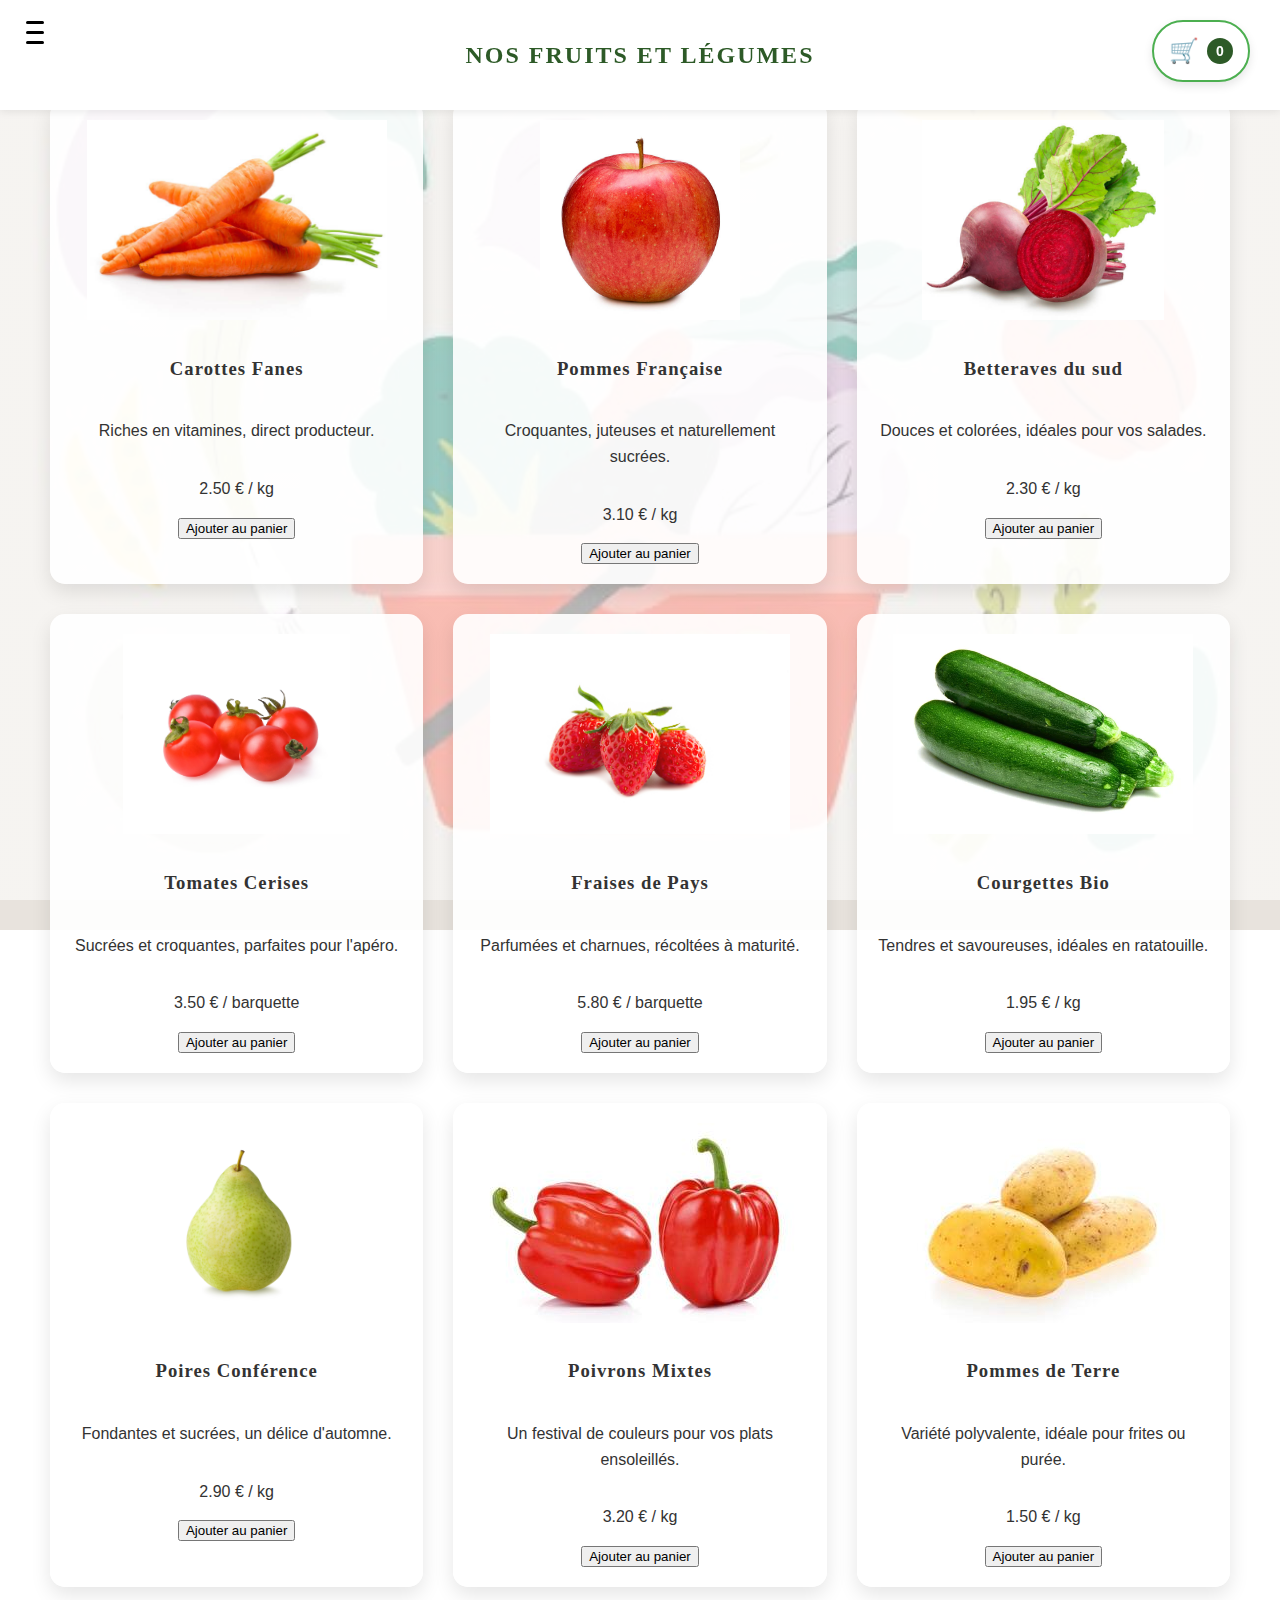
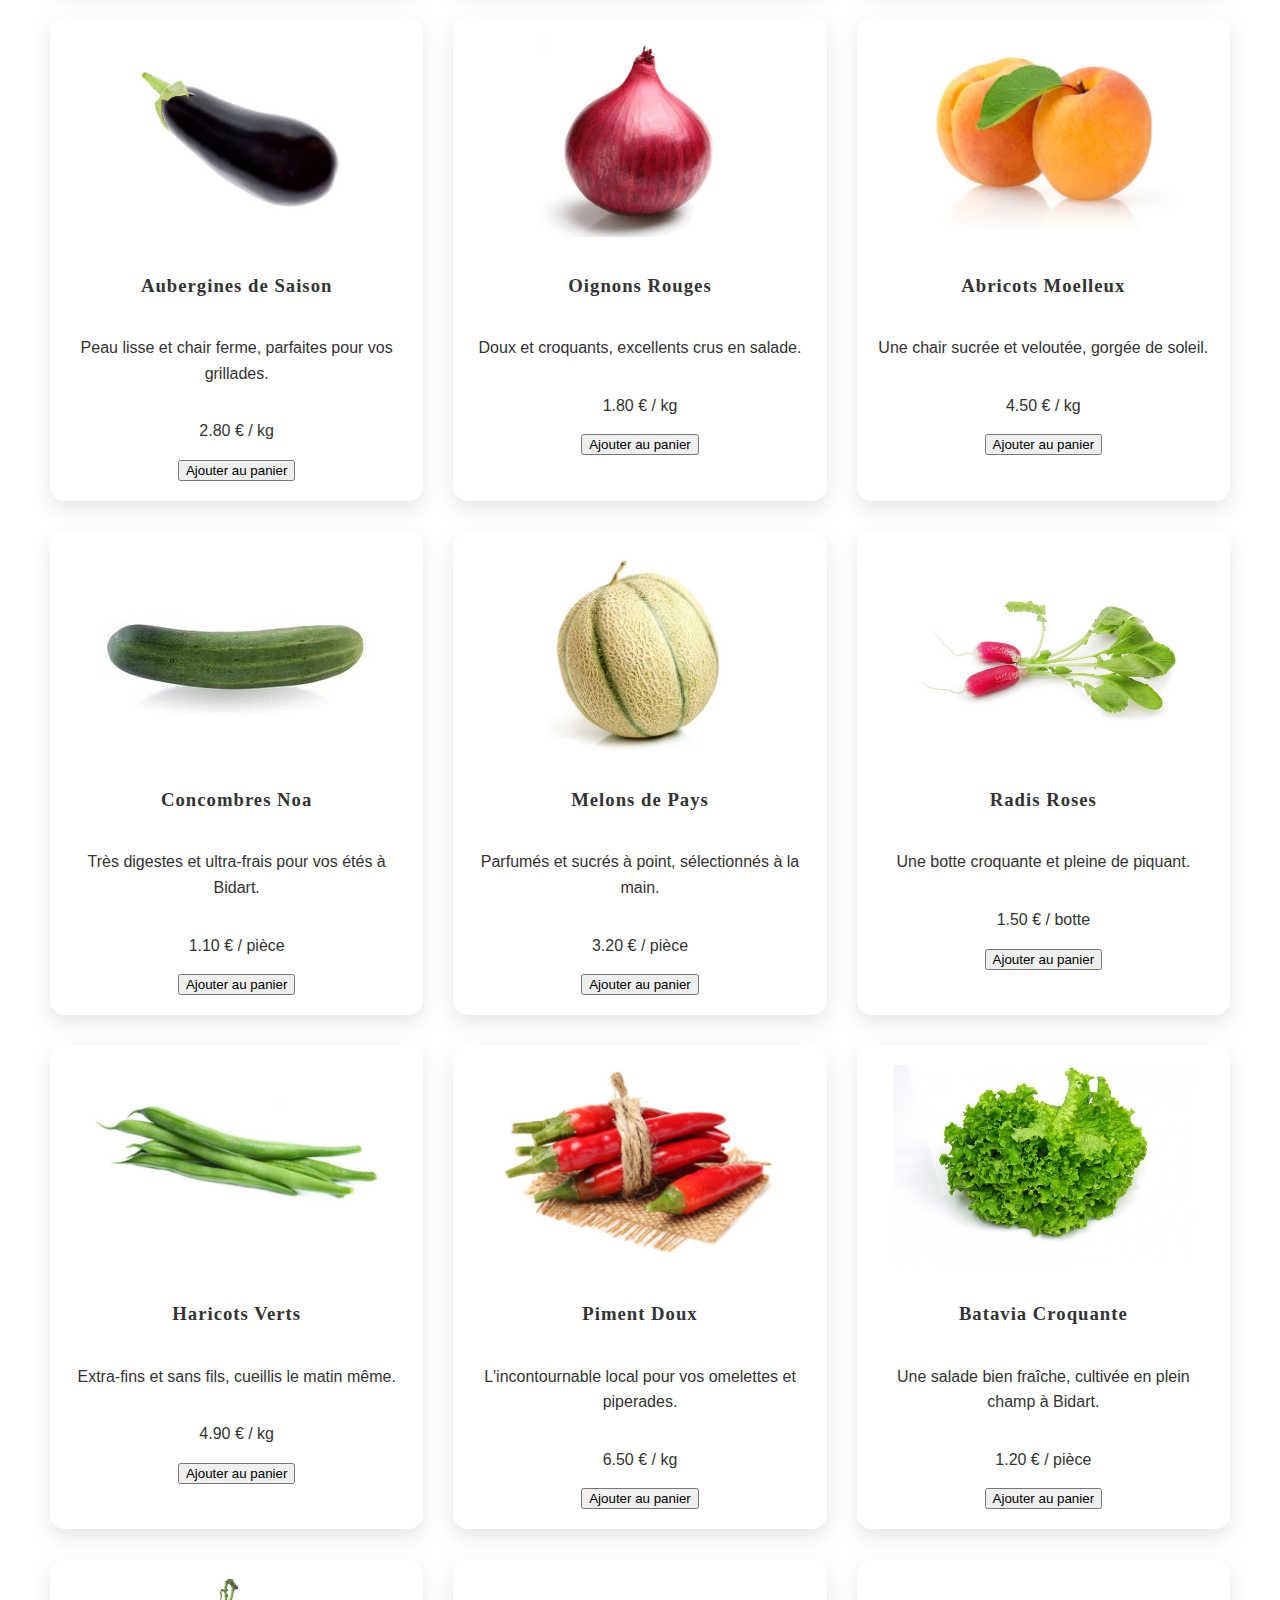
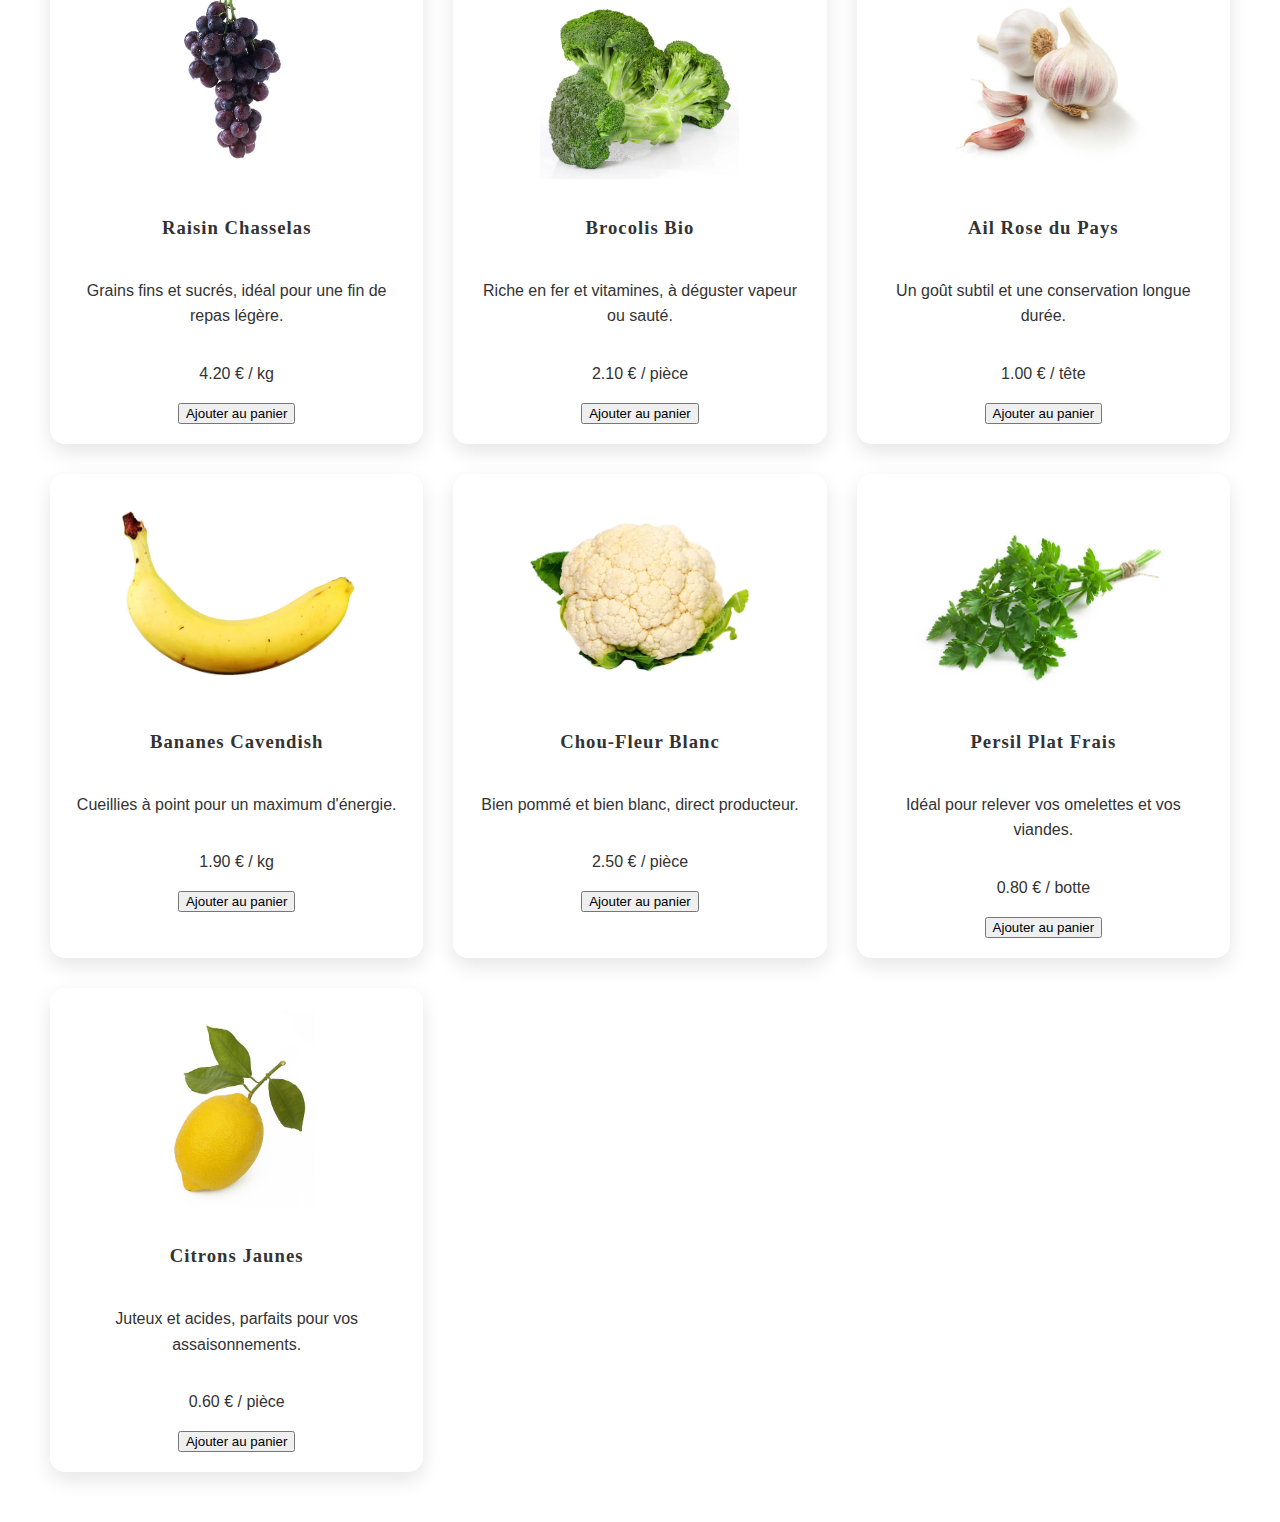
<file: nosproduits.html>
<!DOCTYPE html>
<html lang="fr">
<head>
    <meta charset="UTF-8">
    <meta name="viewport" content="width=device-width, initial-scale=1.0">
    <title>Document2</title>
    <link rel="stylesheet" href="Hamburger.css">
    <link rel="stylesheet" href="nosproduit.css"> 

</head>
<body>
    <div class="panier-container">
    <span id="panier-icone">🛒</span>
    <span id="panier-compteur">0</span>
</div>
<header class="site-header"> <h1>Nos fruits et légumes</h1>
    </header>
    
    <section id="produits" class="grille-produits">
        
        <div class="carte-produit">
            <img src="media/pictures/carotte.jpg" alt="carotte">
            <h3>Carottes Fanes</h3>
            <p class="description">Riches en vitamines, direct producteur.</p>
            <p class="prix">2.50 € / kg</p>
            <button class="btn-panier" onclick="ajouterAuPanier('carotte', 2.50)">
    Ajouter au panier</button>
        </div>

        <div class="carte-produit">
            <img src="media/pictures/pomme.jpg" alt="pomme">
            <h3>Pommes Française</h3>
            <p class="description">Croquantes, juteuses et naturellement sucrées.</p>
            <p class="prix">3.10 € / kg</p>
            <button class="btn-panier" onclick="ajouterAuPanier('pomme', 3.10)">
    Ajouter au panier</button>
        </div>

        <div class="carte-produit">
            <img src="media/pictures/betterave.jpg" alt="betterave">
            <h3>Betteraves du sud</h3>
            <p class="description">Douces et colorées, idéales pour vos salades.</p>
            <p class="prix">2.30 € / kg</p>
            <button class="btn-panier" onclick="ajouterAuPanier('betterave', 2.30)">
    Ajouter au panier</button>        </div>
        <div class="carte-produit">
            <img src="media/pictures/tomate_cerise.jpg" alt="tomate cerise">
            <h3>Tomates Cerises</h3>
            <p class="description">Sucrées et croquantes, parfaites pour l'apéro.</p>
            <p class="prix">3.50 € / barquette</p>
            <button class="btn-panier" onclick="ajouterAuPanier('tomate_cerise', 3.50)">
    Ajouter au panier</button>
        </div>

        <div class="carte-produit">
            <img src="media/pictures/fraise.jpg" alt="fraise">
            <h3>Fraises de Pays</h3>
            <p class="description">Parfumées et charnues, récoltées à maturité.</p>
            <p class="prix">5.80 € / barquette</p>
            <button class="btn-panier" onclick="ajouterAuPanier('fraise', 5.80)">
    Ajouter au panier</button>
        </div>

        <div class="carte-produit">
            <img src="media/pictures/courgette.jpg" alt="courgette">
            <h3>Courgettes Bio</h3>
            <p class="description">Tendres et savoureuses, idéales en ratatouille.</p>
            <p class="prix">1.95 € / kg</p>
            <button class="btn-panier" onclick="ajouterAuPanier('courgette', 1.95)">
    Ajouter au panier</button>
        </div>

        <div class="carte-produit">
            <img src="media/pictures/poire.jpg" alt="poire">
            <h3>Poires Conférence</h3>
            <p class="description">Fondantes et sucrées, un délice d'automne.</p>
            <p class="prix">2.90 € / kg</p>
            <button class="btn-panier" onclick="ajouterAuPanier('poire', 2.90)">
    Ajouter au panier</button>
        </div>

        <div class="carte-produit">
            <img src="media/pictures/poivron.jpg" alt="poivron">
            <h3>Poivrons Mixtes</h3>
            <p class="description">Un festival de couleurs pour vos plats ensoleillés.</p>
            <p class="prix">3.20 € / kg</p>
            <button class="btn-panier" onclick="ajouterAuPanier('poivron', 3.20)">
    Ajouter au panier</button>
        </div>

        <div class="carte-produit">
            <img src="media/pictures/pdt.jpg" alt="pomme de terre">
            <h3>Pommes de Terre</h3>
            <p class="description">Variété polyvalente, idéale pour frites ou purée.</p>
            <p class="prix">1.50 € / kg</p>
            <button class="btn-panier" onclick="ajouterAuPanier('pdtn', 1.50)">
    Ajouter au panier</button>
        </div>

        <div class="carte-produit">
            <img src="media/pictures/aubergine.jpg" alt="aubergine">
            <h3>Aubergines de Saison</h3>
            <p class="description">Peau lisse et chair ferme, parfaites pour vos grillades.</p>
            <p class="prix">2.80 € / kg</p>
            <button class="btn-panier" onclick="ajouterAuPanier('aubergine', 2.80)">
    Ajouter au panier</button>
        </div>

        <div class="carte-produit">
            <img src="media/pictures/oignon_rouge.jpg" alt="oignon rouge">
            <h3>Oignons Rouges</h3>
            <p class="description">Doux et croquants, excellents crus en salade.</p>
            <p class="prix">1.80 € / kg</p>
            <button class="btn-panier" onclick="ajouterAuPanier('oignon_rouge', 1.80)">
    Ajouter au panier</button>
        </div>

        <div class="carte-produit">
            <img src="media/pictures/abricot.jpg" alt="abricot">
            <h3>Abricots Moelleux</h3>
            <p class="description">Une chair sucrée et veloutée, gorgée de soleil.</p>
            <p class="prix">4.50 € / kg</p>
            <button class="btn-panier" onclick="ajouterAuPanier('abricot', 4.50)">
    Ajouter au panier</button>
        </div>

        <div class="carte-produit">
            <img src="media/pictures/concombre.jpg" alt="concombre">
            <h3>Concombres Noa</h3>
            <p class="description">Très digestes et ultra-frais pour vos étés à Bidart.</p>
            <p class="prix">1.10 € / pièce</p>
            <button class="btn-panier" onclick="ajouterAuPanier('concombre', 1.10)">
    Ajouter au panier</button>
        </div>

        <div class="carte-produit">
            <img src="media/pictures/melon.jpg" alt="melon">
            <h3>Melons de Pays</h3>
            <p class="description">Parfumés et sucrés à point, sélectionnés à la main.</p>
            <p class="prix">3.20 € / pièce</p>
            <button class="btn-panier" onclick="ajouterAuPanier('melon', 3.20)">
    Ajouter au panier</button>
        </div>

        <div class="carte-produit">
            <img src="media/pictures/radis.jpg" alt="radis">
            <h3>Radis Roses</h3>
            <p class="description">Une botte croquante et pleine de piquant.</p>
            <p class="prix">1.50 € / botte</p>
            <button class="btn-panier" onclick="ajouterAuPanier('radis', 1.50)">
    Ajouter au panier</button>
        </div>

        <div class="carte-produit">
            <img src="media/pictures/haricot_vert.jpg" alt="haricots verts">
            <h3>Haricots Verts</h3>
            <p class="description">Extra-fins et sans fils, cueillis le matin même.</p>
            <p class="prix">4.90 € / kg</p>
            <button class="btn-panier" onclick="ajouterAuPanier('haricot_vert', 4.90)">
    Ajouter au panier</button>
        </div>

        <div class="carte-produit">
            <img src="media/pictures/piment_doux.jpg" alt="piment doux">
            <h3>Piment Doux</h3>
            <p class="description">L'incontournable local pour vos omelettes et piperades.</p>
            <p class="prix">6.50 € / kg</p>
            <button class="btn-panier" onclick="ajouterAuPanier('piment_doux', 6.50)">
    Ajouter au panier</button>
        </div>

        <div class="carte-produit">
            <img src="media/pictures/batavia.jpg" alt="salade batavia">
            <h3>Batavia Croquante</h3>
            <p class="description">Une salade bien fraîche, cultivée en plein champ à Bidart.</p>
            <p class="prix">1.20 € / pièce</p>
            <button class="btn-panier" onclick="ajouterAuPanier('batavia', 1.20)">
    Ajouter au panier</button>
        </div>

        <div class="carte-produit">
            <img src="media/pictures/raisin.jpg" alt="raisin">
            <h3>Raisin Chasselas</h3>
            <p class="description">Grains fins et sucrés, idéal pour une fin de repas légère.</p>
            <p class="prix">4.20 € / kg</p>
            <button class="btn-panier" onclick="ajouterAuPanier('raisin', 4.20)">
    Ajouter au panier</button>
        </div>

        <div class="carte-produit">
            <img src="media/pictures/brocoli.jpg" alt="brocoli">
            <h3>Brocolis Bio</h3>
            <p class="description">Riche en fer et vitamines, à déguster vapeur ou sauté.</p>
            <p class="prix">2.10 € / pièce</p>
            <button class="btn-panier" onclick="ajouterAuPanier('brocoli', 2.10)">
    Ajouter au panier</button>
        </div>

        <div class="carte-produit">
            <img src="media/pictures/ail.jpg" alt="ail">
            <h3>Ail Rose du Pays</h3>
            <p class="description">Un goût subtil et une conservation longue durée.</p>
            <p class="prix">1.00 € / tête</p>
            <button class="btn-panier" onclick="ajouterAuPanier('ail', 1.00)">
    Ajouter au panier</button>
        </div>

        <div class="carte-produit">
            <img src="media/pictures/banane.jpg" alt="banane">
            <h3>Bananes Cavendish</h3>
            <p class="description">Cueillies à point pour un maximum d'énergie.</p>
            <p class="prix">1.90 € / kg</p>
            <button class="btn-panier" onclick="ajouterAuPanier('banane', 1.90)">
    Ajouter au panier</button>
        </div>

        <div class="carte-produit">
            <img src="media/pictures/choufleur.jpg" alt="chou-fleur">
            <h3>Chou-Fleur Blanc</h3>
            <p class="description">Bien pommé et bien blanc, direct producteur.</p>
            <p class="prix">2.50 € / pièce</p>
            <button class="btn-panier" onclick="ajouterAuPanier('chou-fleur', 2.50)">
    Ajouter au panier</button>
        </div>

        <div class="carte-produit">
            <img src="media/pictures/persil.jpg" alt="persil">
            <h3>Persil Plat Frais</h3>
            <p class="description">Idéal pour relever vos omelettes et vos viandes.</p>
            <p class="prix">0.80 € / botte</p>
            <button class="btn-panier" onclick="ajouterAuPanier('persil', 0.80)">
    Ajouter au panier</button>
        </div>

        <div class="carte-produit">
            <img src="media/pictures/citron.jpg" alt="citron">
            <h3>Citrons Jaunes</h3>
            <p class="description">Juteux et acides, parfaits pour vos assaisonnements.</p>
            <p class="prix">0.60 € / pièce</p>
            <button class="btn-panier" onclick="ajouterAuPanier('citron', 0.60)">
    Ajouter au panier</button>
        </div>

    </section>


     <div id="mySidenav" class="sidenav">
        <a href="javascript:void(0)" id="closeBtn" class="close">&times;</a>
        <ul>
            <li><a href="index.html">Page d'accueil</a></li>
            <li><a href="registerPage.html">S'enregistrer</a></li>
            <li><a href="nosproduits.html">Nos produits</a></li>
        </ul>
    </div>
 <button id="openBtn" class="burger-icon">
        <span></span>
        <span></span>
        <span></span>
    </button>

<script src="script.js"></script>

<div id="panier-side" class="sidenav-panier">
    <a href="javascript:void(0)" class="close" onclick="closePanier()">&times;</a>
    <h2>Mon Panier</h2>
    <div id="liste-panier">
        </div>
    <div class="total-container">
        <p>Total : <span id="total-prix">0.00</span> €</p>
        <button class="btn-valider">Valider la commande</button>
    </div>
</div>
<div id="overlay" onclick="closeAllMenus()"></div>
</body>
</file>
<file: Hamburger.css>
header {
    text-align: center;
    padding: 20px 0;
    background-color: white; 
}

.logo-center {
    width: 300px;
    height: auto;
    display: block;
    margin: 0 auto;
}

.hero-section {
    background-image: url('media/pictures/maraicher.jpg');
    background-size: cover;
    background-position: center;
    background-repeat: no-repeat;
    min-height: 500px;
    display: flex;
    align-items: center;
    justify-content: center;
    position: relative;
}

.hero-section::before {
    content: '';
    position: absolute;
    top: 0;
    left: 0;
    right: 0;
    bottom: 0;
    background: rgba(17, 189, 37, 0.3); 
}

.content-overlay {
    position: relative;
    z-index: 1;
    color: rgb(255, 255, 255); 
    text-align: center;
    text-shadow: 2px 2px 4px rgba(0,0,0,0.5); 
}

/*CSS pour le bouton hamburger*/
.sidenav {
    height: 100%;
    width: 250px;
    position: fixed;
    top: 0;
    left: -250px;
    background-color: rgb(6, 6, 14);
    padding-top: 60px;
    transition: left 0.5s ease;
    z-index: 10000;
}

.sidenav.active {
    left: 0;
}

.sidenav ul {
    list-style-type: none;
    padding: 0;
}

.sidenav a {
    padding: 8px 32px;
    text-decoration: none;
    font-size: 25px;
    color: white;
    display: block;
    transition: 0.3s;
}

.sidenav a:hover {
    color: #f1f1f1;
}


.sidenav .close {
    position: absolute;
    top: 0;
    right: 25px;
    font-size: 36px;
}


.burger-icon {
    position: fixed;
    top: 20px;
    left: 20px;
    z-index: 9999;
    width: 30px;
    height: 25px;
    display: flex;
    flex-direction: column;
    justify-content: space-between;
    background: transparent;
    border: none;
    cursor: pointer;
}


.burger-icon span {
    width: 100%;
    height: 3px;
    background-color: black;
    border-radius: 10px;
    transition: all 0.3s;
}
</file>
<file: nosproduit.css>
body {
    margin: 0;
    padding: 0;
    font-family: 'Segoe UI', Roboto, Helvetica, Arial, sans-serif;
    color: #333;
    line-height: 1.6;
    background-color: #fcfaf2;
    padding: 0;
    min-height: 100vh;
    height: 100%;
    width: 100%;
    background: linear-gradient(rgba(255, 255, 255, 0.6), rgba(255, 255, 255, 0.6)),url('media/pictures/fond_fruit.jpeg'); 
    background-attachment: fixed;
    background-position: center;
    background-repeat: no-repeat;
    background-size: cover;
    gap: 50px;
}

h1, h2, h3 {
    font-family: 'Georgia', serif;
    letter-spacing: 1px;
}

.site-header {
    position: fixed;
    top: 0;
    left: 0;
    width: 100%;
    background: #ffffff;
    box-shadow: 0 2px 8px rgba(0,0,0,0.08);
    z-index: 100;
    height: 70px;
    display: flex;
    justify-content: center;
    align-items: center;

}


.site-header h1 {
    margin: 0;
    font-size: 24px;
    color: #2d5a27; /* Un beau vert forêt*/
    text-transform: uppercase;
    letter-spacing: 2px;
}
.grille-produits {
    display: grid;
    grid-template-columns: repeat(auto-fit, minmax(280px, 1fr)); 
    gap: 30px;
    padding: 100px 50px 50px 50px;
    width: 100%;
    box-sizing: border-box;

}

.carte-produit {
    background: rgba(255, 255, 255, 0.9); 
    border-radius: 15px;
    padding: 20px;
    box-shadow: 0 8px 20px rgba(0,0,0,0.1);
    text-align: center;
    display: flex;
    flex-direction: column;
    align-items: center;
}

.carte-produit img {
    width: 100%;
    height: 200px; 
    object-fit: contain; 
    border-radius: 10px;
    margin-bottom: 15px;
}

.carte-produit:hover {
    transform: translateY(-5px); 
}
 

.box-produit img {
    width: 100%;
    height: 180px;     
    object-fit: cover; 
    border-radius: 8px;
    margin-bottom: 10px;
}

#openBtn {
   
    z-index: 9999 ;

}

.panier-container {
    position: fixed;
    top: 20px;
    right: 30px; 
    background: #ffffff;
    padding: 10px 15px;
    border-radius: 50px;
    box-shadow: 0 4px 10px rgba(0,0,0,0.1);
    z-index: 2000; 
    display: flex;
    align-items: center;
    gap: 8px;
    cursor: pointer;
    border: 2px solid #4caf50;
    transition: transform 0.2s;
}

.panier-container:hover {
    transform: scale(1.1);
}

#panier-icone {
    font-size: 24px;
}

#panier-compteur {
    background: #2d5a27;
    color: white;
    font-weight: bold;
    min-width: 22px;
    height: 22px;
    border-radius: 50%;
    display: flex;
    justify-content: center;
    align-items: center;
    font-size: 14px;
    padding: 2px;
}

.sidenav-panier {
    height: 100%;
    width: 0; 
    position: fixed;
    z-index: 10000;
    top: 0;
    right: 0; 
    background-color: #fff;
    overflow-x: hidden;
    transition: 0.5s;
    padding-top: 60px;
    box-shadow: -2px 0 15px rgba(0,0,0,0.1);
}

.sidenav-panier h2 {
    text-align: center;
    color: #2d5a27;
}

#liste-panier {
    padding: 20px;
}

.total-container {
    padding: 20px;
    border-top: 1px solid #eee;
    text-align: center;
}

.btn-valider {
    background: #4caf50;
    color: white;
    border: none;
    padding: 15px 30px;
    border-radius: 50px;
    width: 80%;
    cursor: pointer;
    font-weight: bold;
}

.item-panier {
    display: flex;
    justify-content: space-between;
    align-items: center;
    padding: 10px 0;
    font-size: 0.9em;
    color: #333;
}

.close {
    position: absolute;
    top: 20px;
    right: 25px;
    width: 32px;
    height: 32px;
    opacity: 0.6;
    cursor: pointer;
    transition: opacity 0.3s;
    text-decoration: none;
    color: #333;
    font-size: 35px; 
    line-height: 32px;
    text-align: center;
}

.close:hover {
    opacity: 1;
    color: #2d5a27;
}

#overlay {
    position: fixed;
    display: none; 
    width: 100%;
    height: 100%;
    top: 0;
    left: 0;
    right: 0;
    bottom: 0;
    background-color: rgba(0,0,0,0.3); 
    z-index: 5000; 
    cursor: pointer;
}
</file>
